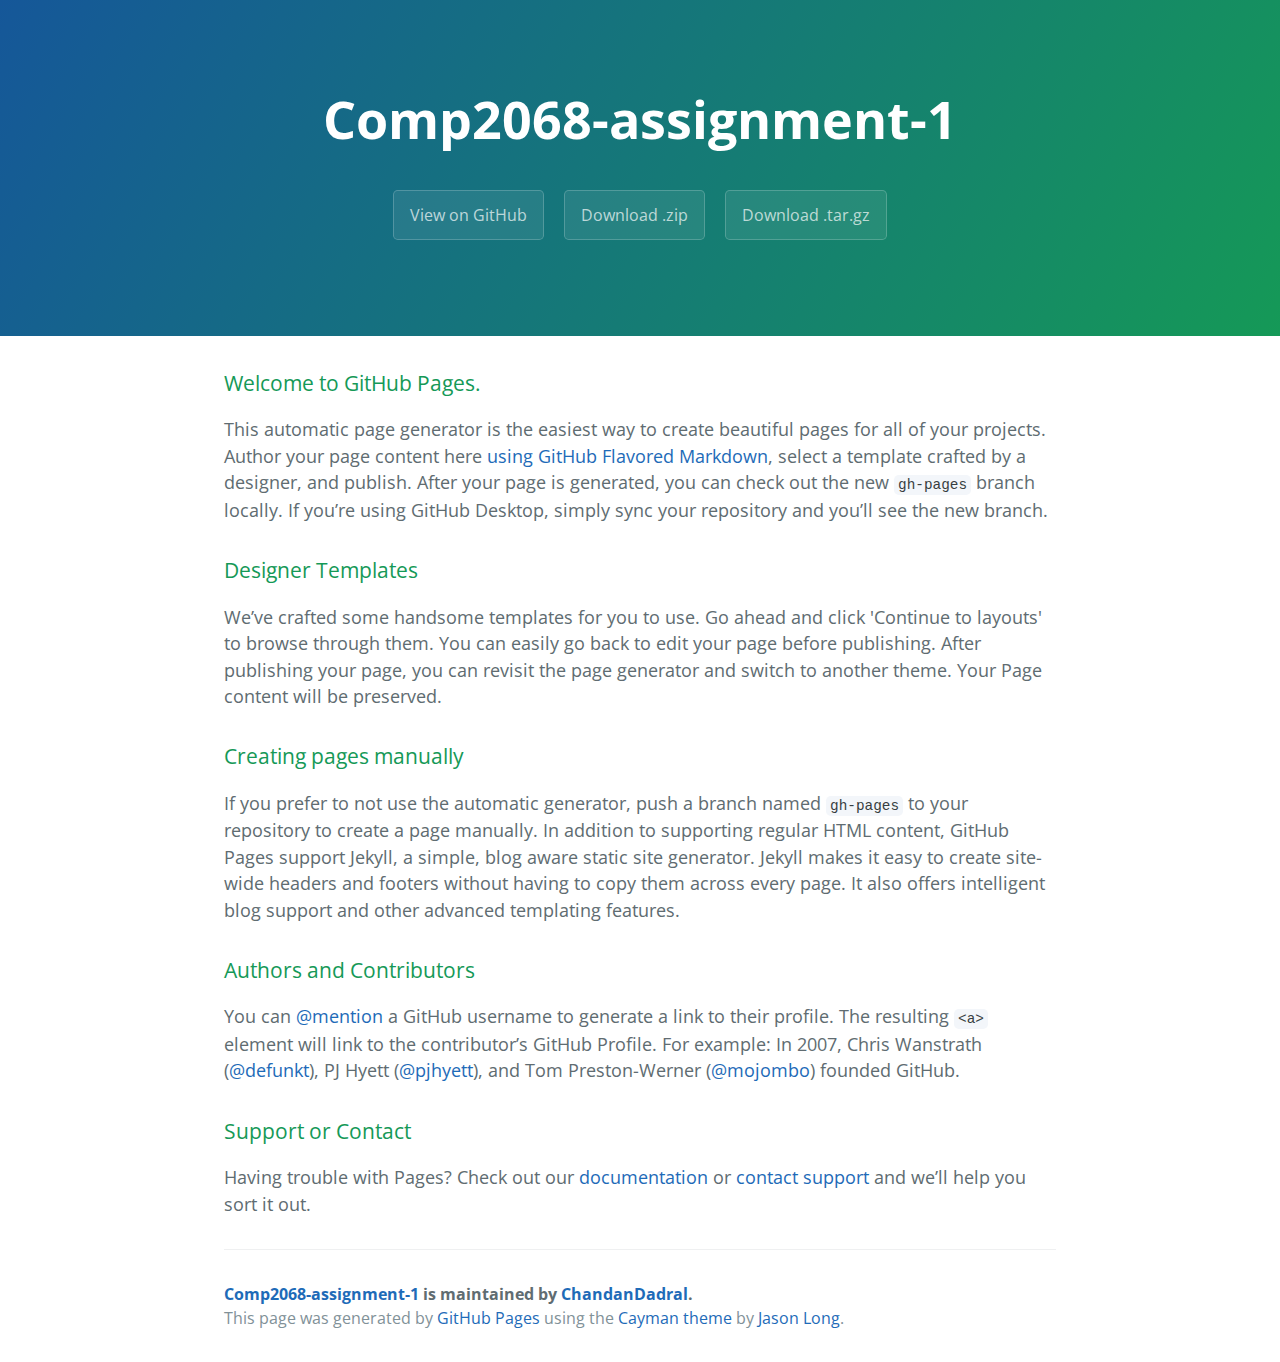
<file: index.html>
<!DOCTYPE html>
<html lang="en-us">
  <head>
    <meta charset="UTF-8">
    <title>Comp2068-assignment-1 by ChandanDadral</title>
    <meta name="viewport" content="width=device-width, initial-scale=1">
    <link rel="stylesheet" type="text/css" href="stylesheets/normalize.css" media="screen">
    <link href='https://fonts.googleapis.com/css?family=Open+Sans:400,700' rel='stylesheet' type='text/css'>
    <link rel="stylesheet" type="text/css" href="stylesheets/stylesheet.css" media="screen">
    <link rel="stylesheet" type="text/css" href="stylesheets/github-light.css" media="screen">
  </head>
  <body>
    <section class="page-header">
      <h1 class="project-name">Comp2068-assignment-1</h1>
      <h2 class="project-tagline"></h2>
      <a href="https://github.com/ChandanDadral/Comp2068-Assignment-1" class="btn">View on GitHub</a>
      <a href="https://github.com/ChandanDadral/Comp2068-Assignment-1/zipball/master" class="btn">Download .zip</a>
      <a href="https://github.com/ChandanDadral/Comp2068-Assignment-1/tarball/master" class="btn">Download .tar.gz</a>
    </section>

    <section class="main-content">
      <h3>
<a id="welcome-to-github-pages" class="anchor" href="#welcome-to-github-pages" aria-hidden="true"><span class="octicon octicon-link"></span></a>Welcome to GitHub Pages.</h3>

<p>This automatic page generator is the easiest way to create beautiful pages for all of your projects. Author your page content here <a href="https://guides.github.com/features/mastering-markdown/">using GitHub Flavored Markdown</a>, select a template crafted by a designer, and publish. After your page is generated, you can check out the new <code>gh-pages</code> branch locally. If you’re using GitHub Desktop, simply sync your repository and you’ll see the new branch.</p>

<h3>
<a id="designer-templates" class="anchor" href="#designer-templates" aria-hidden="true"><span class="octicon octicon-link"></span></a>Designer Templates</h3>

<p>We’ve crafted some handsome templates for you to use. Go ahead and click 'Continue to layouts' to browse through them. You can easily go back to edit your page before publishing. After publishing your page, you can revisit the page generator and switch to another theme. Your Page content will be preserved.</p>

<h3>
<a id="creating-pages-manually" class="anchor" href="#creating-pages-manually" aria-hidden="true"><span class="octicon octicon-link"></span></a>Creating pages manually</h3>

<p>If you prefer to not use the automatic generator, push a branch named <code>gh-pages</code> to your repository to create a page manually. In addition to supporting regular HTML content, GitHub Pages support Jekyll, a simple, blog aware static site generator. Jekyll makes it easy to create site-wide headers and footers without having to copy them across every page. It also offers intelligent blog support and other advanced templating features.</p>

<h3>
<a id="authors-and-contributors" class="anchor" href="#authors-and-contributors" aria-hidden="true"><span class="octicon octicon-link"></span></a>Authors and Contributors</h3>

<p>You can <a href="https://github.com/blog/821" class="user-mention">@mention</a> a GitHub username to generate a link to their profile. The resulting <code>&lt;a&gt;</code> element will link to the contributor’s GitHub Profile. For example: In 2007, Chris Wanstrath (<a href="https://github.com/defunkt" class="user-mention">@defunkt</a>), PJ Hyett (<a href="https://github.com/pjhyett" class="user-mention">@pjhyett</a>), and Tom Preston-Werner (<a href="https://github.com/mojombo" class="user-mention">@mojombo</a>) founded GitHub.</p>

<h3>
<a id="support-or-contact" class="anchor" href="#support-or-contact" aria-hidden="true"><span class="octicon octicon-link"></span></a>Support or Contact</h3>

<p>Having trouble with Pages? Check out our <a href="https://help.github.com/pages">documentation</a> or <a href="https://github.com/contact">contact support</a> and we’ll help you sort it out.</p>

      <footer class="site-footer">
        <span class="site-footer-owner"><a href="https://github.com/ChandanDadral/Comp2068-Assignment-1">Comp2068-assignment-1</a> is maintained by <a href="https://github.com/ChandanDadral">ChandanDadral</a>.</span>

        <span class="site-footer-credits">This page was generated by <a href="https://pages.github.com">GitHub Pages</a> using the <a href="https://github.com/jasonlong/cayman-theme">Cayman theme</a> by <a href="https://twitter.com/jasonlong">Jason Long</a>.</span>
      </footer>

    </section>

  
  </body>
</html>
</file>
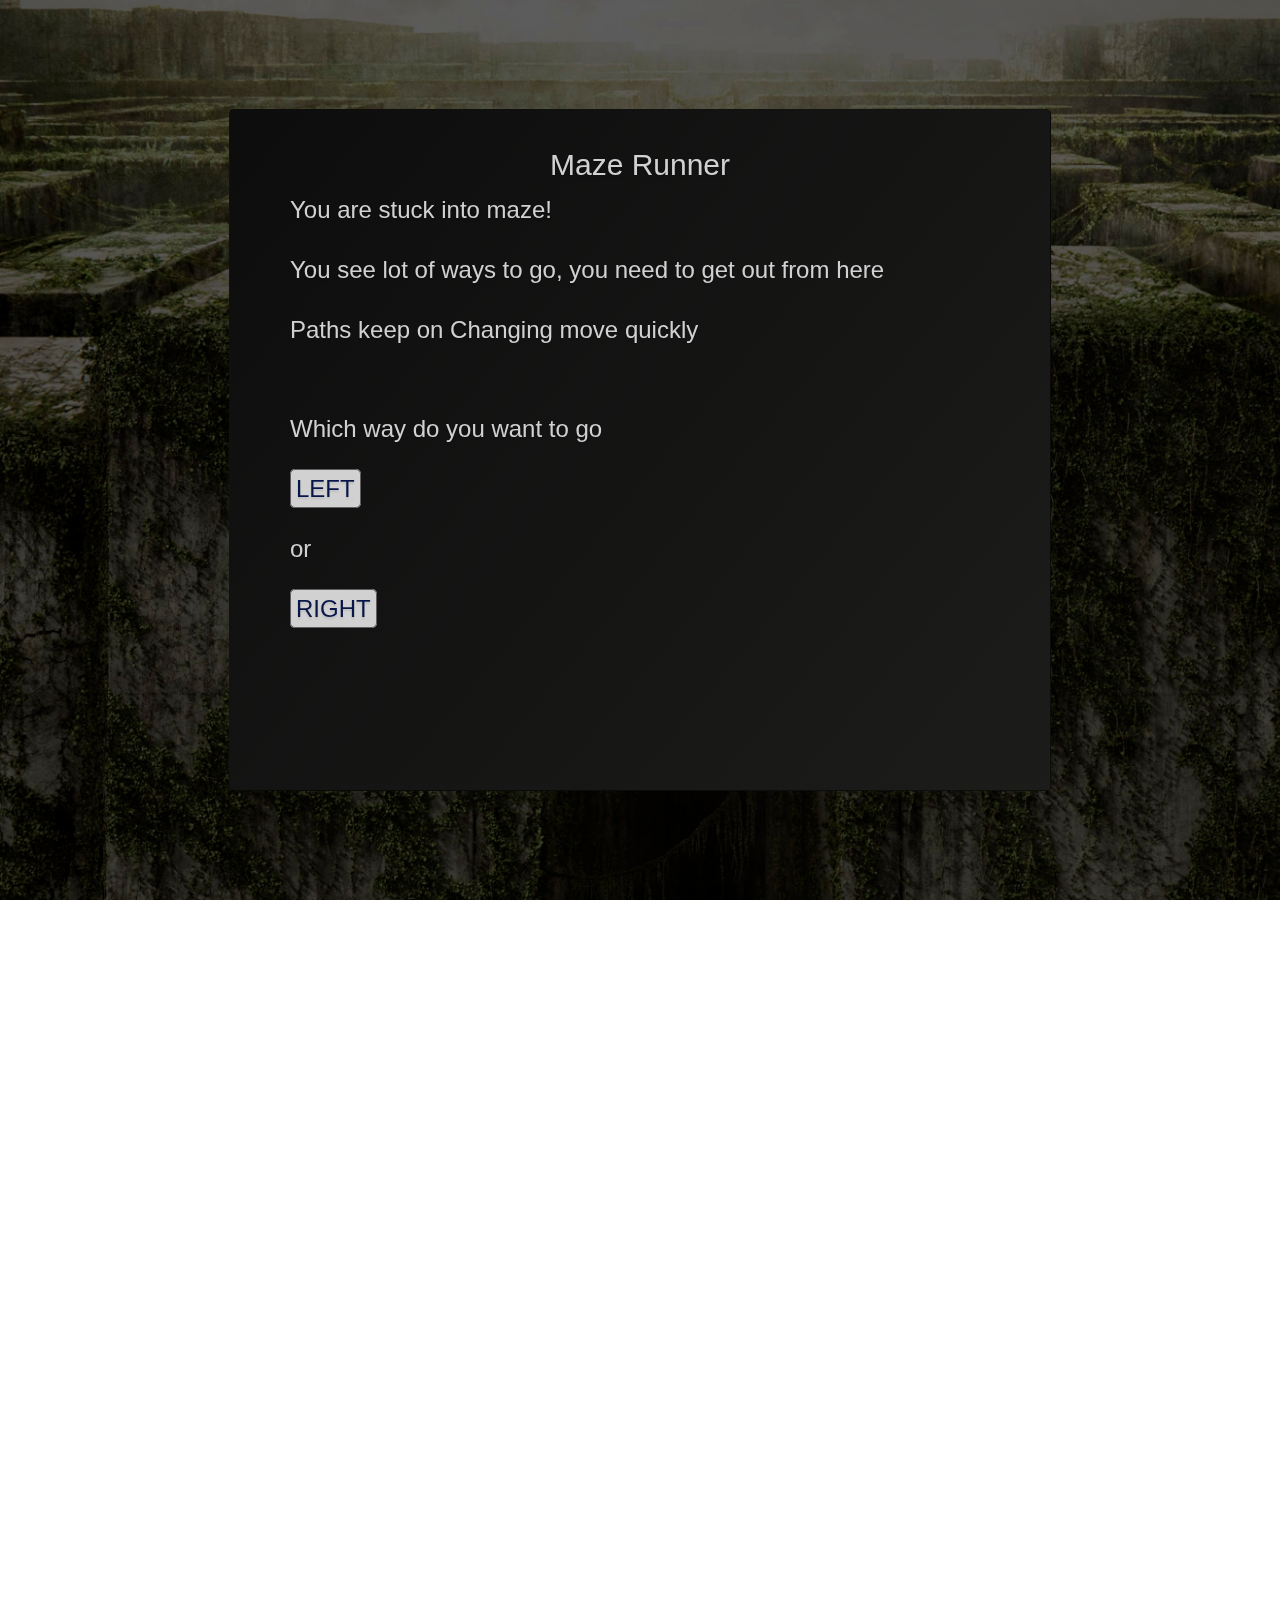
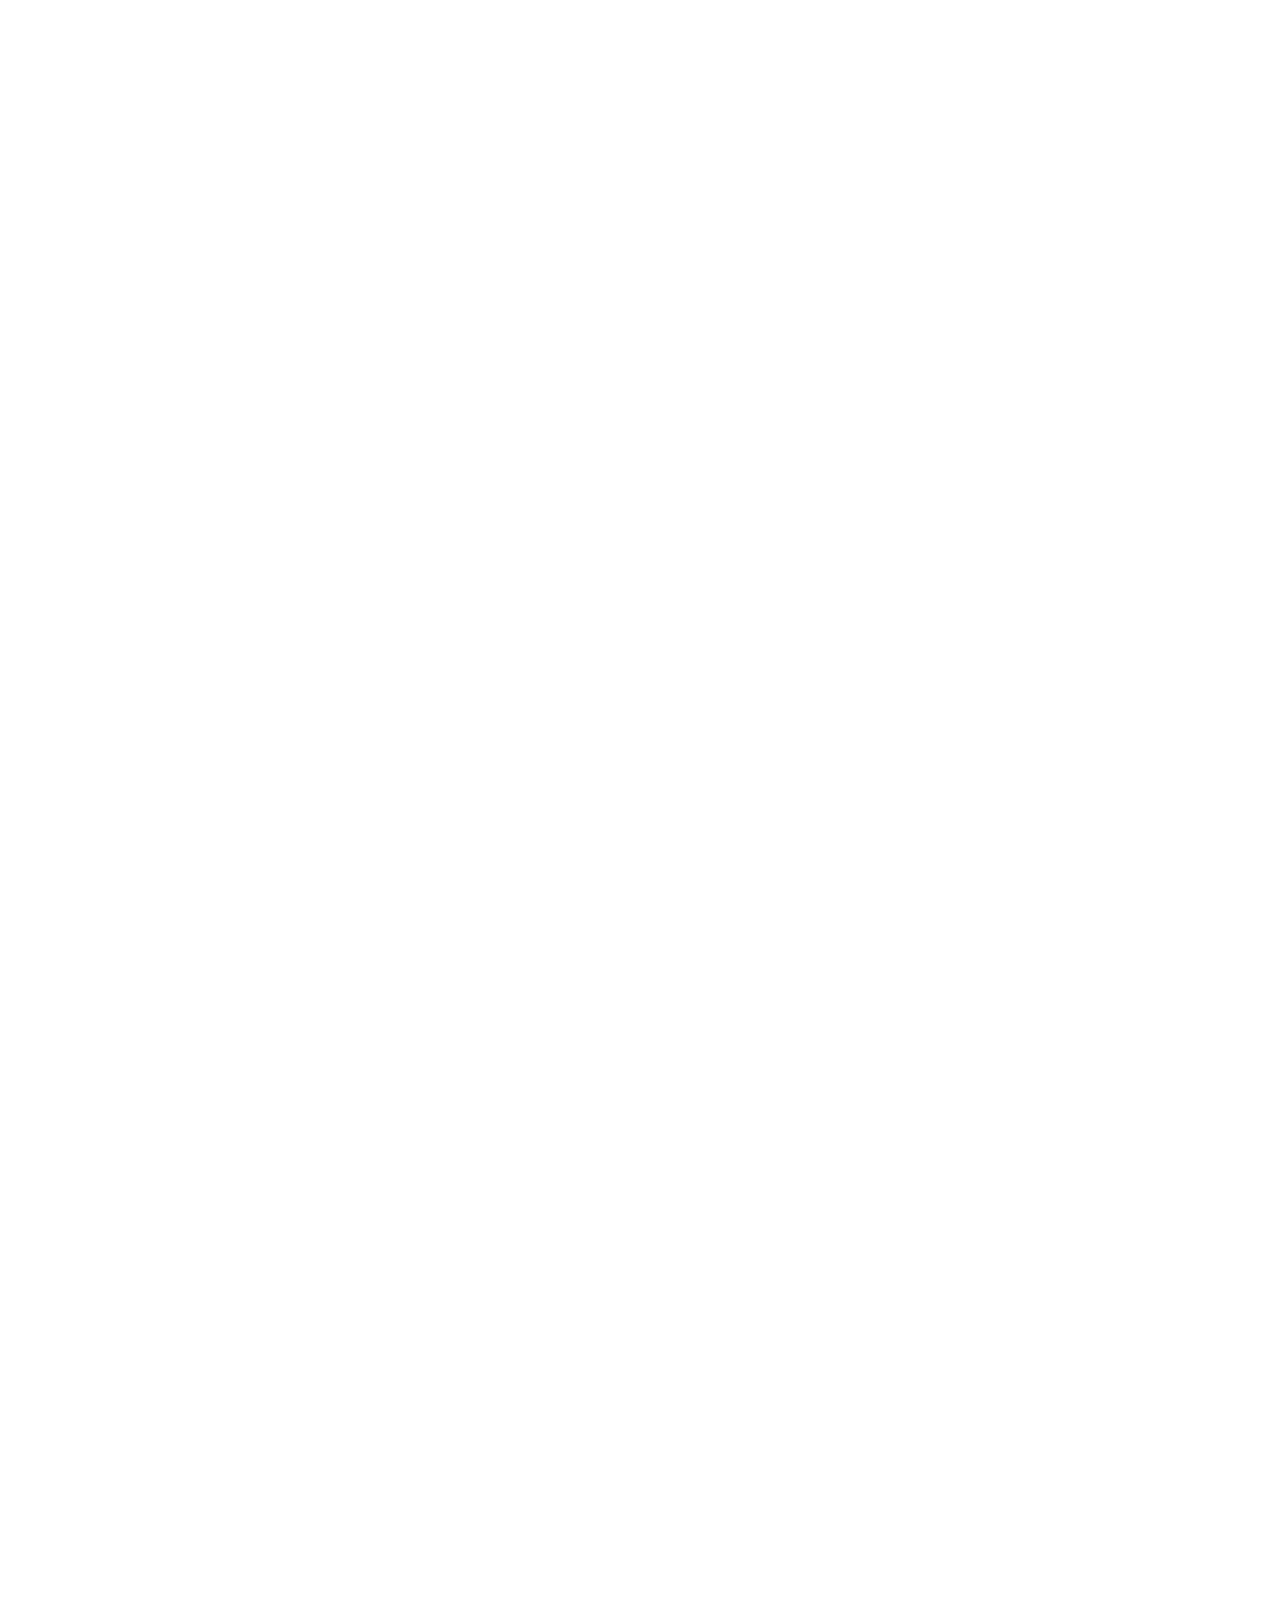
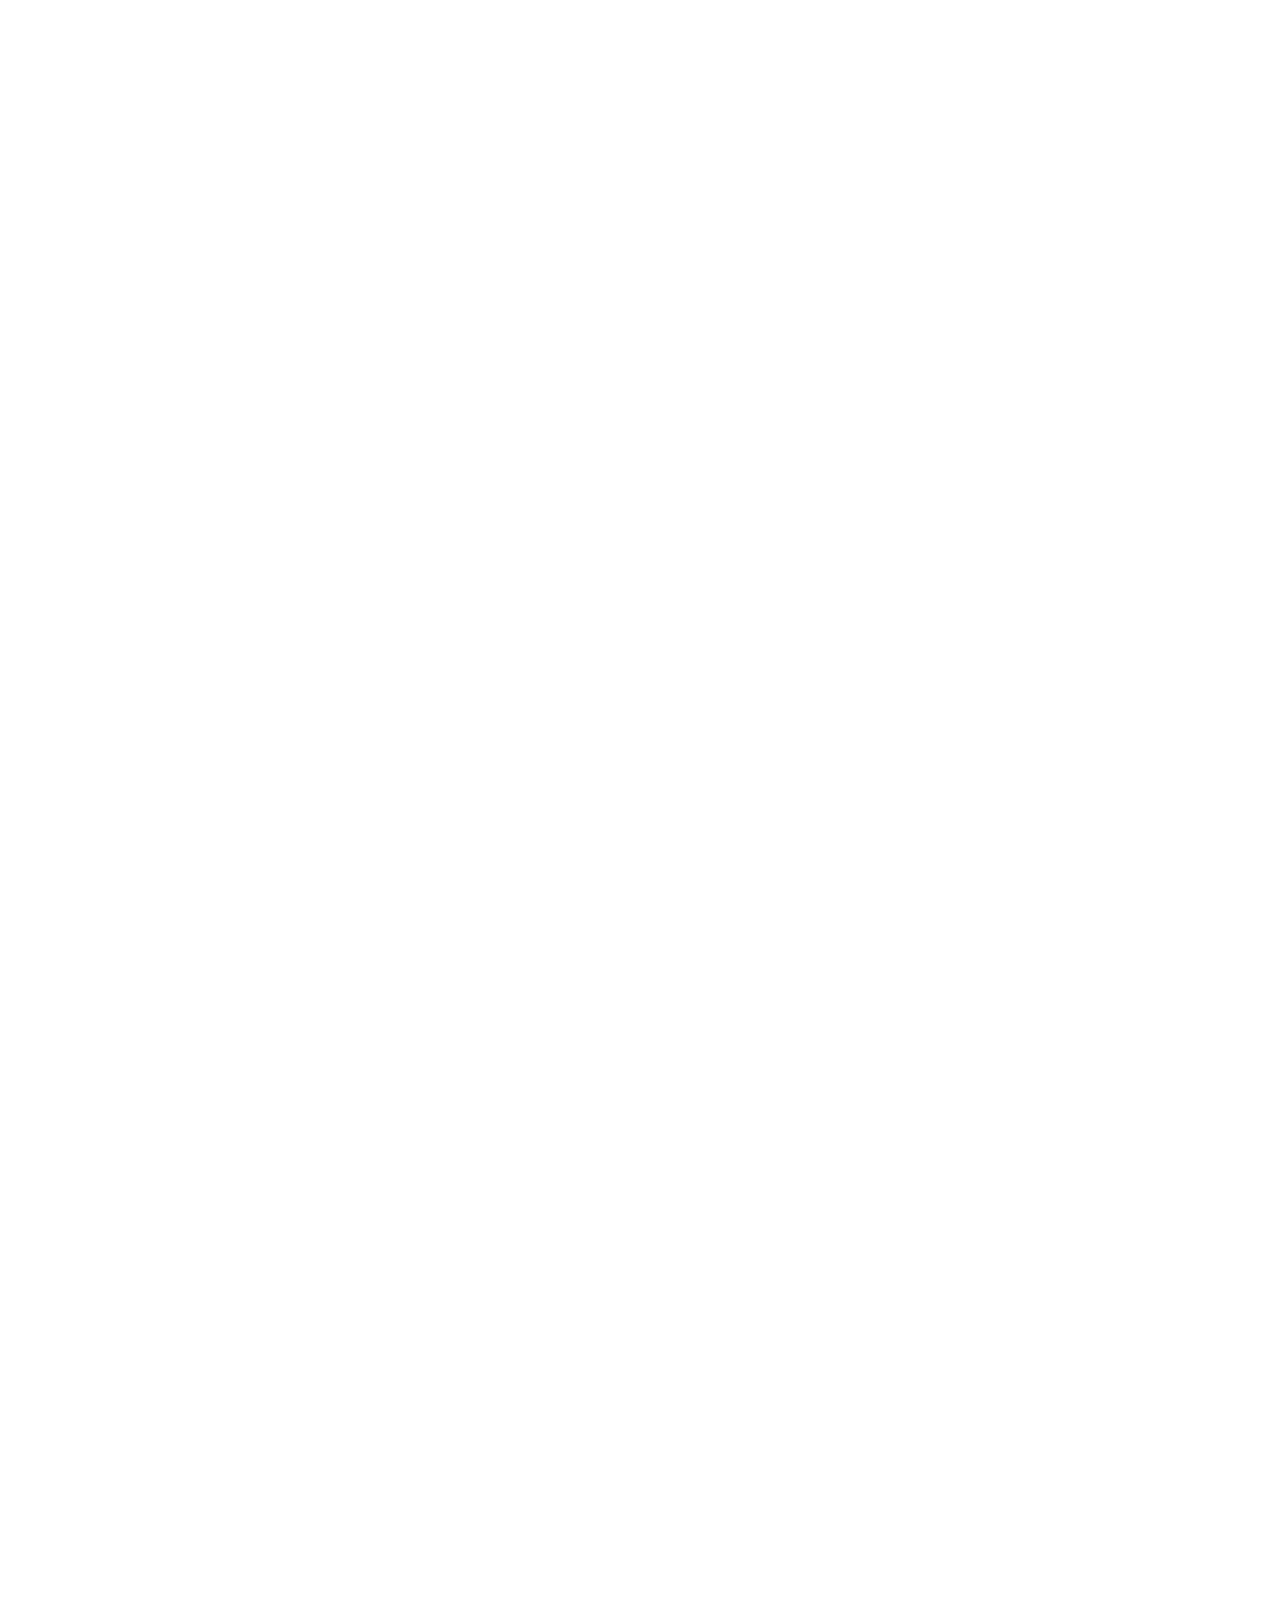
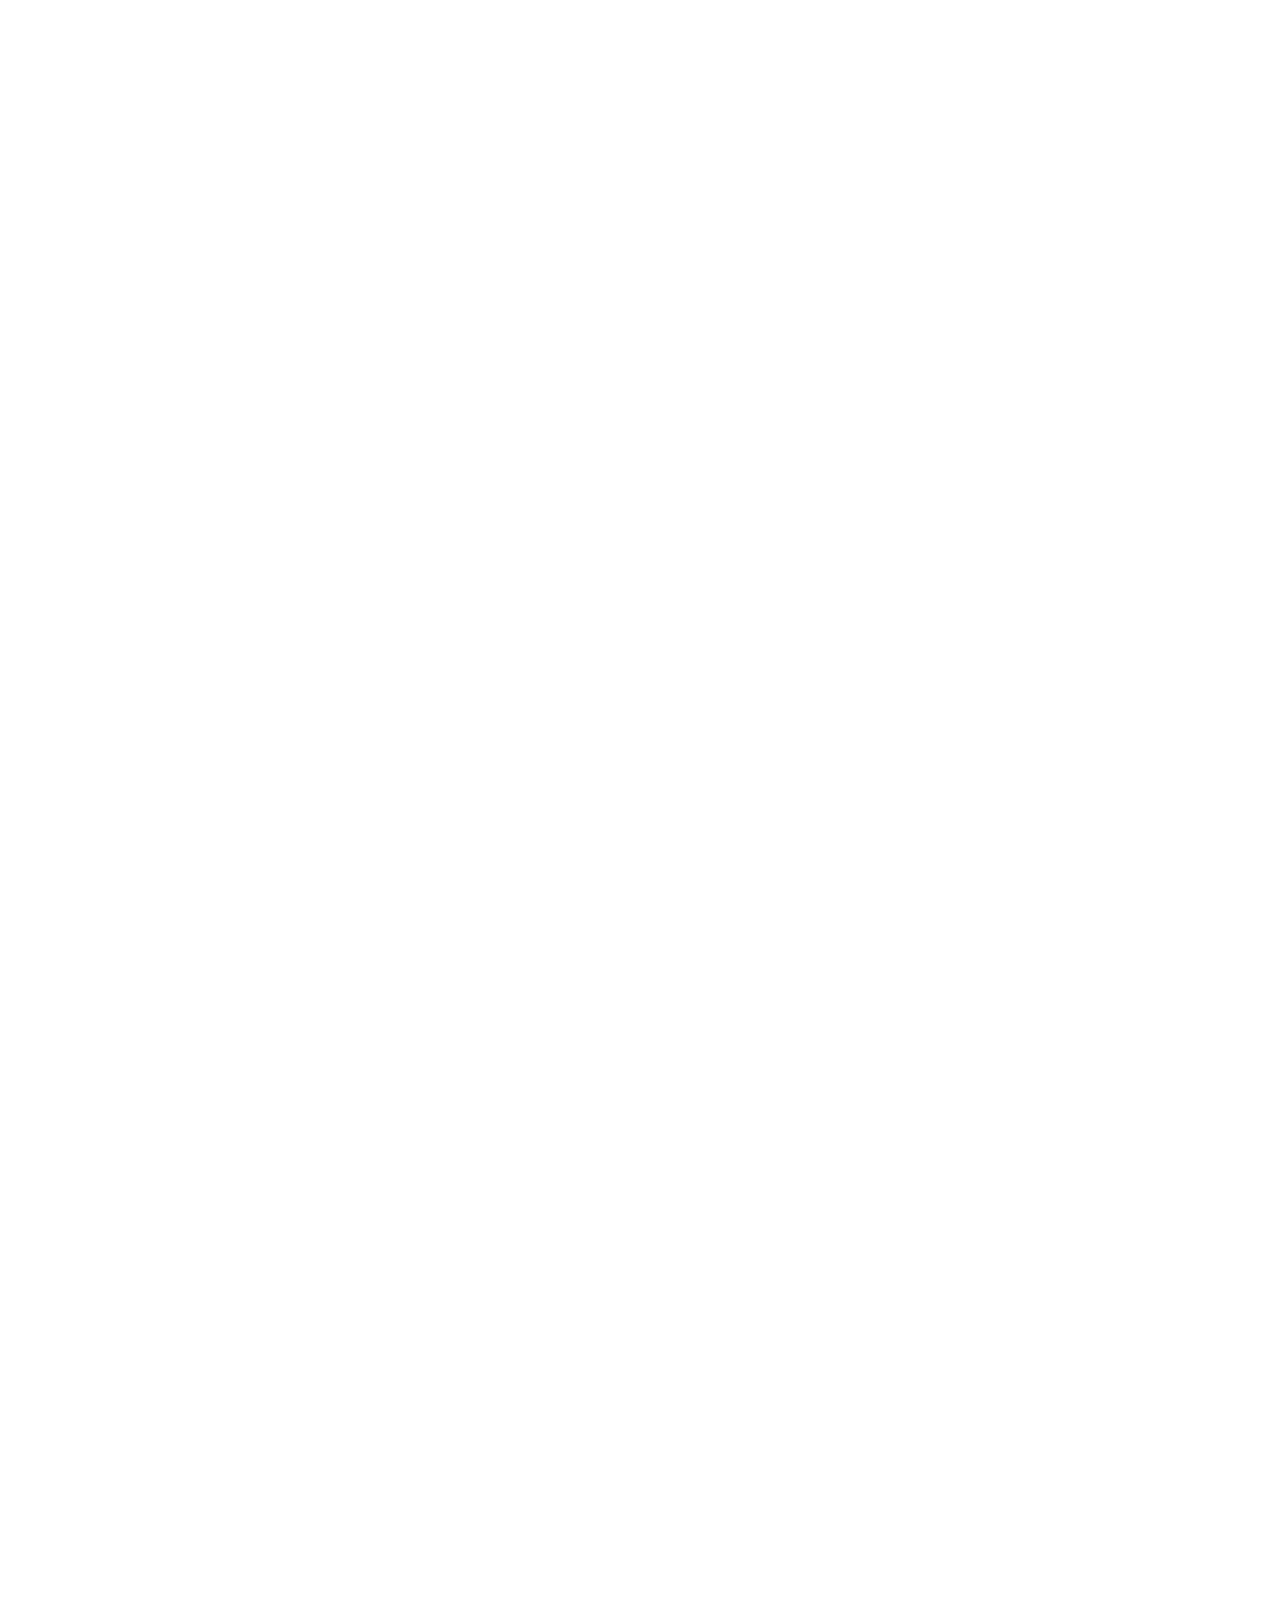
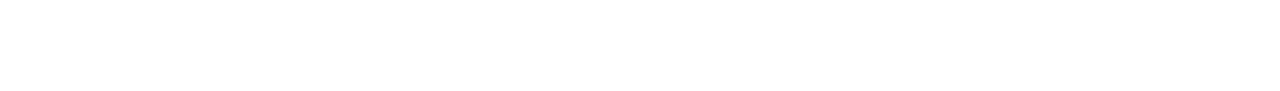
<file: Comp2068-Assignment-1/index.html>
﻿<!--
    @Chandan Dadral
    This is a statergy gmae in which user have to think for the  steps 
    It is a Maze Runner game where player has to find the right way to get out from the maze
    @Version 1.4
    @last Modified - January 30, 2015
    @version Description - Did Proper Commenting in this version and changed the layout of css and made little change in story of the game
    also added sound file to the.

-->

<!DOCTYPE html>
<html lang="en">
<head>
    <meta charset="utf-8" />
    <title>Maze Runner</title>
    <link href="css/reset.css" rel="stylesheet" />
    <link href="css/main.css" rel="stylesheet" />
   
</head>
 <!--Added a audio element in the begning of page which start just the once-->
<embed type="audio/x-wav" src="lib/audio/Maze 2.m4a" loop="false" autoplay="false" hidden="true" autostart="false" />
<body>
    <div id="impress">
        <div id="intro" class="step slide">
            <div class="slide-text">
               
                <h1 id="maze"> Maze Runner</h1>
                <p>You are stuck into maze!</p>
                <p>You see lot of ways to go, you need to get out from here</p>
                <p>Paths keep on Changing move quickly</p>
                <br />
                <p>Which way do you want to go</p>
                <p><a href="#left">LEFT</a></p>
                <p>or</p>
                <p><a href="#right">RIGHT</a></p>
            </div>
        </div>
        <!--Player Chooses Left Way (Pase 2)-->

        <div id="left" class="step slide" data-x="-1500">
            <div class="slide-text">
                <p>There are lot of ways to follow and it is Hard to Find Correct path</p>
                <p>But, You see two paths One is Drak and another is Bright.</p>

                <br />
                <p>Which path woud you like to follow?</p>

                <p><a href="#dark">DARK</a></p>
                <p>or</p>
                <p><a href="#bright">BRIGHT</a></p>
            </div>
        </div>
       
        <!--Want to go To Dark Side (Pase 3)-->
        <div id="dark" class="step slide" data-x="-4000" data-y="-4000">
            <div class="slide-text">
                <p>You see a Giant Spider which is coming toward you</p>
                <p>Do you think you are strong enough! to fight with spider</p>

                <br />
                <p>Want to Fight with Spider or Run</p>

                <p><a href="#fight">FIGHT</a></p>
                <p>or</p>
                <p><a href="#run">RUN</a></p>
            </div>
        </div>
        <!--Player Chooses to Fight With Spider (Pase 4)-->
        <div id="fight" class="step slide" data-x="-5500" data-y="-4500">
            <div class="slide-text">
                <p>Ohh!!! You are not strong to fight</p>
                <p>Spider hits you and Gobbles you down with one bite!</p>

                <div class="menu">
                    <a href="#intro">START OVER</a>
                </div>
                
            </div>
        </div>
        <!--Player Choosed to run From Spider (Phase 3)-->
        <div id="run" class="step slide" data-x="-5300" data-y="-5300">
            <div class="slide-text">
                <p>Run Faster ... Spider is behind you and he is hungry</p>
                <p> While running fast you have reached to tunnel</p>
                <p> whose walls keeps on collapsing and Crushes you ..</p>

                <div class="menu">
                    <a href="#intro">START OVER</a>
                </div>
            </div>
        </div>
        <!--Player Choosed Bright Way (Pase 2)-->
        <div id="bright" class="step slide" data-x="-3000" data-y="-3000">
            <div class="slide-text">
                <p> You have Reached the Bight side, it is Cheerfull</p>
                <p>You keep on going in bright side and you get Thristy and need something to Drink  </p>
                <p>You found holy water there.</p>

                <br />
                <p>Want to drink it?</p>

                <p><a href="#drink">DRINK IT</a></p>
                <p>or</p>
                <p><a href="#noWater">MOVE FORWARD</a></p>
            </div>
        </div>
        <!--Chooses to Drink Water From Bright Side (Pase 3)-->
        <div id="drink" class="step slide" data-x="-5700" data-y="5700">
            <div class="slide-text">
                <p>It was mentioned as a holly water but actually it was poison. </p>
                <p>When you Drunk it, your got killed  </p>
                <p> It is a Maze, Watch what are you doing. Be careful while taking Decision</p>

                <div class="menu">
                    <a href="#intro">START OVER</a>
                </div>
            </div>
        </div>
        <!--Chooses not to Drink Water (Pase 3)-->
        <div id="noWater" class="step slide" data-x="-5200" data-y="5200">
            <div class="slide-text">
                <p>Oh!! you missed Spirtual Water   </p>
                <p>It Could have healed you  </p>
                <p>You keep on moving forward and got killed by land Slide  </p>

                <div class="menu">
                    <a href="#intro">START OVER</a>
                </div>
            </div>
        </div>
        <!--ANother side of the maze-->
        <!--PLayer Chooses to Go Right (Phase 2)-->
        <div id="right" class="step slide" data-x="1500">
            <div class="slide-text">
                <p></p>
                <p>You see a Ladder lying on the floor</p>
                <p>If you use the ladder and you can reach at the top and find out Right way</p>
                <p>Also, you heard some noise there want to follow wispering</p>
                </br>
                <p> Want do you want to do?</p>
                <p><a href="#ladder">USE LADDER</a></p>
                <p>or</p>
                <p><a href="#follow">FOLLOW WHISPERING</a></p>
            </div>
        </div>
        <!--Selected Ladder From Right Side (Phase 3)-->
        <div id="ladder" class="step slide" data-y="1500">
            <div class="slide-text">
                <p>Smart! You are good in using resources available to you </p>
                <p>  Walls are to High it's not easy to climb </p>
                <p> But you made it, and at top you found a Treasure.WoW.. </p>
                <p> If you open a Treasure, you may find something Precious</p>
                <p> You can Look around for Right Path</p>

                <br />
                <p> What you want to do?</p>
                <p><a href="#open">OPEN IT</a></p>
                <p>or</p>
                <p><a href="#look">LOOK AROUND</a></p>
            </div>

        </div>

        <!--Select to Open  A Treasure (Phase 4)-->
        <div id="open" class="step slide" data-x="3000" data-y="2000">
            <div class="slide-text">
                <p> It was a trap there was nothing precious was in the Treasure</p>
                <p>  Treasure Contain Expolsive material, It Explodes</p>
                <p> You got Killed</p>

                <br />
                <div class="menu">
                    <a href="#intro">START OVER</a>
                </div>
            </div>

        </div>

        <!-- Chooses to Look around to Find Right Path (Phase 4)-->
        <div id="look" class="step slide" data-x="2500" data-y="2500">
            <div class="slide-text">
                <p> There are lot of ways, but it is confusing to tell which is Right Way</p>
                <p> Paths keep on Changing.. Wall Start Falling and you fell </p>
                <p> You got Killed...</p>

                <br />
                <div class="menu">
                    <a href="#intro">START OVER</a>
                </div>
            </div>

        </div>

        <!--Follow the Whispering in the Right -->
        <!-- Another Phase -->
        <div id="follow" class="step slide" data-x="1700" data-y="2150">
            <div class="slide-text">
                <p></p>
                <p>After Following you saw a guy, who is injured and need help</p>
                <p> He got Stucked into walls. For sake of Humanity do you want to help him</p>
                <br />
                <p> What do you want to do? </p>
                <p><a href="#help">HELP</a></p>
                <p>or</p>
                <p><a href="#pass">PASS AROUND</a></p>
            </div>

        </div>
        <!--HElping a Guy phase 2-->
        <div id="help" class="step slide" data-x="2900" data-y="3100">
            <div class="slide-text">
                <p>Helping others is very good. You have rescued him.</p>
                <p>You are real hero, you gave him a second life</p>
                <p>After healing him, You come to Know that guy Know the Way to get out.</p>
                <p> Want to come with him to Get Out from Here</p>
                <br />
                <p> What would you like to do? </p>
                <p><a href="#go">GO WITH HIM</a></p>
                <p>or</p>
                <p><a href="#findWay">FIND YOUR OWN WAY</a></p>
            </div>

        </div>

        <!--Passing Around from Guy Phase 3-->
        <div id="pass" class="step slide" data-x="2200" data-y="2300">
            <div class="slide-text">
                <p>You should have to help that guy.</p>
                <p>If you didn't help others, no one goona help you.</p>
                <p> It is not easy to get out from maze. It's not your cup of tea</p>
                <p> After moving forward, you got killed by Trap.</p>

                <br />
                <div class="menu">
                    <a href="#intro">START OVER</a>
                </div>
            </div>

        </div>
        <!--Going with the guy  Phase 3-->
        <div id="go" class="step slide" data-x="2800" data-y="1500">
            <div class="slide-text">
                <p>You really need a hand to get out from here.</p>
                <p>You helped the guy, and now it's a guy's turn to help you</p>
                <p> He know the ways to get out from there, after following little bit </p>
                <p> You have reached to a point where you met with a Lion who is blocking the way for Exit</p>
                <br />
                <p> What would you like to do? </p>
                <p><a href="#fightLion">FIGHT WITH LION</a></p>
                <p>or</p>
                <p><a href="#passQuitely">PASS QUITELY</a></p>
            </div>

        </div>

        <!--Fighting with a Lion Together  (Player won here ) It is a last slide of the Game ..Phase 4-->
        <div id="fightLion" class="step slide" data-y="3000">
            <div class="slide-text">
                <p>Oh, you keep on tackeling yourself from lion</p>
                <p>The guy Found a Sword there and Handed over to you and You  killed the Lion </p>
                <p> After killing it you get a key which is a for the exit door. </p>
                <p> Congratulation you have cracked the maze and You are out of it.</p>
                <br />
                <p> Would You like to Play Again?</p>
                <div class="menu">
                    <a href="#intro">PLAY AGAIN</a>
                </div>
            </div>

        </div>

        <!--FIND Your own Way  Phase 3-->
        <div id="findWay" class="step slide" data-x="2600" data-y="2800">
            <div class="slide-text">
                <p>In maze it is imposible to Find Right way alone.</p>
                <p>You need a help, You got killed by a DeadFall Trap </p>

                <br />
                <div class="menu">
                    <a href="#intro">START OVER</a>
                </div>
            </div>

        </div>
        <!--Passing Quietly from Lion  Phase 4-->
        <div id="passQuitely" class="step slide" data-y="2800">
            <div class="slide-text">
                <p>Passing Quietly from a Lion in Impossible. </p>
                <p>Lion saw you and you Started Running </p>
                <p>You got Caught By lion and killed you.</p>

                <br />
                <div class="menu">
                    <a href="#intro">START OVER</a>
                </div>
            </div>

        </div>

    </div>   <!--Div End Here-->

    <!-- JavaScript Section -->
    <script src="js/impress.js"></script>
    <script>impress().init();</script>

</body>
</html>
</file>
<file: stylesheets/stylesheet.css>
* {
  box-sizing: border-box; }

body {
  padding: 0;
  margin: 0;
  font-family: "Open Sans", "Helvetica Neue", Helvetica, Arial, sans-serif;
  font-size: 16px;
  line-height: 1.5;
  color: #606c71; }

a {
  color: #1e6bb8;
  text-decoration: none; }
  a:hover {
    text-decoration: underline; }

.btn {
  display: inline-block;
  margin-bottom: 1rem;
  color: rgba(255, 255, 255, 0.7);
  background-color: rgba(255, 255, 255, 0.08);
  border-color: rgba(255, 255, 255, 0.2);
  border-style: solid;
  border-width: 1px;
  border-radius: 0.3rem;
  transition: color 0.2s, background-color 0.2s, border-color 0.2s; }
  .btn + .btn {
    margin-left: 1rem; }

.btn:hover {
  color: rgba(255, 255, 255, 0.8);
  text-decoration: none;
  background-color: rgba(255, 255, 255, 0.2);
  border-color: rgba(255, 255, 255, 0.3); }

@media screen and (min-width: 64em) {
  .btn {
    padding: 0.75rem 1rem; } }

@media screen and (min-width: 42em) and (max-width: 64em) {
  .btn {
    padding: 0.6rem 0.9rem;
    font-size: 0.9rem; } }

@media screen and (max-width: 42em) {
  .btn {
    display: block;
    width: 100%;
    padding: 0.75rem;
    font-size: 0.9rem; }
    .btn + .btn {
      margin-top: 1rem;
      margin-left: 0; } }

.page-header {
  color: #fff;
  text-align: center;
  background-color: #159957;
  background-image: linear-gradient(120deg, #155799, #159957); }

@media screen and (min-width: 64em) {
  .page-header {
    padding: 5rem 6rem; } }

@media screen and (min-width: 42em) and (max-width: 64em) {
  .page-header {
    padding: 3rem 4rem; } }

@media screen and (max-width: 42em) {
  .page-header {
    padding: 2rem 1rem; } }

.project-name {
  margin-top: 0;
  margin-bottom: 0.1rem; }

@media screen and (min-width: 64em) {
  .project-name {
    font-size: 3.25rem; } }

@media screen and (min-width: 42em) and (max-width: 64em) {
  .project-name {
    font-size: 2.25rem; } }

@media screen and (max-width: 42em) {
  .project-name {
    font-size: 1.75rem; } }

.project-tagline {
  margin-bottom: 2rem;
  font-weight: normal;
  opacity: 0.7; }

@media screen and (min-width: 64em) {
  .project-tagline {
    font-size: 1.25rem; } }

@media screen and (min-width: 42em) and (max-width: 64em) {
  .project-tagline {
    font-size: 1.15rem; } }

@media screen and (max-width: 42em) {
  .project-tagline {
    font-size: 1rem; } }

.main-content :first-child {
  margin-top: 0; }
.main-content img {
  max-width: 100%; }
.main-content h1, .main-content h2, .main-content h3, .main-content h4, .main-content h5, .main-content h6 {
  margin-top: 2rem;
  margin-bottom: 1rem;
  font-weight: normal;
  color: #159957; }
.main-content p {
  margin-bottom: 1em; }
.main-content code {
  padding: 2px 4px;
  font-family: Consolas, "Liberation Mono", Menlo, Courier, monospace;
  font-size: 0.9rem;
  color: #383e41;
  background-color: #f3f6fa;
  border-radius: 0.3rem; }
.main-content pre {
  padding: 0.8rem;
  margin-top: 0;
  margin-bottom: 1rem;
  font: 1rem Consolas, "Liberation Mono", Menlo, Courier, monospace;
  color: #567482;
  word-wrap: normal;
  background-color: #f3f6fa;
  border: solid 1px #dce6f0;
  border-radius: 0.3rem; }
  .main-content pre > code {
    padding: 0;
    margin: 0;
    font-size: 0.9rem;
    color: #567482;
    word-break: normal;
    white-space: pre;
    background: transparent;
    border: 0; }
.main-content .highlight {
  margin-bottom: 1rem; }
  .main-content .highlight pre {
    margin-bottom: 0;
    word-break: normal; }
.main-content .highlight pre, .main-content pre {
  padding: 0.8rem;
  overflow: auto;
  font-size: 0.9rem;
  line-height: 1.45;
  border-radius: 0.3rem; }
.main-content pre code, .main-content pre tt {
  display: inline;
  max-width: initial;
  padding: 0;
  margin: 0;
  overflow: initial;
  line-height: inherit;
  word-wrap: normal;
  background-color: transparent;
  border: 0; }
  .main-content pre code:before, .main-content pre code:after, .main-content pre tt:before, .main-content pre tt:after {
    content: normal; }
.main-content ul, .main-content ol {
  margin-top: 0; }
.main-content blockquote {
  padding: 0 1rem;
  margin-left: 0;
  color: #819198;
  border-left: 0.3rem solid #dce6f0; }
  .main-content blockquote > :first-child {
    margin-top: 0; }
  .main-content blockquote > :last-child {
    margin-bottom: 0; }
.main-content table {
  display: block;
  width: 100%;
  overflow: auto;
  word-break: normal;
  word-break: keep-all; }
  .main-content table th {
    font-weight: bold; }
  .main-content table th, .main-content table td {
    padding: 0.5rem 1rem;
    border: 1px solid #e9ebec; }
.main-content dl {
  padding: 0; }
  .main-content dl dt {
    padding: 0;
    margin-top: 1rem;
    font-size: 1rem;
    font-weight: bold; }
  .main-content dl dd {
    padding: 0;
    margin-bottom: 1rem; }
.main-content hr {
  height: 2px;
  padding: 0;
  margin: 1rem 0;
  background-color: #eff0f1;
  border: 0; }

@media screen and (min-width: 64em) {
  .main-content {
    max-width: 64rem;
    padding: 2rem 6rem;
    margin: 0 auto;
    font-size: 1.1rem; } }

@media screen and (min-width: 42em) and (max-width: 64em) {
  .main-content {
    padding: 2rem 4rem;
    font-size: 1.1rem; } }

@media screen and (max-width: 42em) {
  .main-content {
    padding: 2rem 1rem;
    font-size: 1rem; } }

.site-footer {
  padding-top: 2rem;
  margin-top: 2rem;
  border-top: solid 1px #eff0f1; }

.site-footer-owner {
  display: block;
  font-weight: bold; }

.site-footer-credits {
  color: #819198; }

@media screen and (min-width: 64em) {
  .site-footer {
    font-size: 1rem; } }

@media screen and (min-width: 42em) and (max-width: 64em) {
  .site-footer {
    font-size: 1rem; } }

@media screen and (max-width: 42em) {
  .site-footer {
    font-size: 0.9rem; } }
</file>
<file: stylesheets/github-light.css>
/*
   Copyright 2014 GitHub Inc.

   Licensed under the Apache License, Version 2.0 (the "License");
   you may not use this file except in compliance with the License.
   You may obtain a copy of the License at

       http://www.apache.org/licenses/LICENSE-2.0

   Unless required by applicable law or agreed to in writing, software
   distributed under the License is distributed on an "AS IS" BASIS,
   WITHOUT WARRANTIES OR CONDITIONS OF ANY KIND, either express or implied.
   See the License for the specific language governing permissions and
   limitations under the License.

*/

.pl-c /* comment */ {
  color: #969896;
}

.pl-c1      /* constant, markup.raw, meta.diff.header, meta.module-reference, meta.property-name, support, support.constant, support.variable, variable.other.constant */,
.pl-s .pl-v /* string variable */ {
  color: #0086b3;
}

.pl-e  /* entity */,
.pl-en /* entity.name */ {
  color: #795da3;
}

.pl-s .pl-s1 /* string source */,
.pl-smi      /* storage.modifier.import, storage.modifier.package, storage.type.java, variable.other, variable.parameter.function */ {
  color: #333;
}

.pl-ent /* entity.name.tag */ {
  color: #63a35c;
}

.pl-k /* keyword, storage, storage.type */ {
  color: #a71d5d;
}

.pl-pds              /* punctuation.definition.string, string.regexp.character-class */,
.pl-s                /* string */,
.pl-s .pl-pse .pl-s1 /* string punctuation.section.embedded source */,
.pl-sr               /* string.regexp */,
.pl-sr .pl-cce       /* string.regexp constant.character.escape */,
.pl-sr .pl-sra       /* string.regexp string.regexp.arbitrary-repitition */,
.pl-sr .pl-sre       /* string.regexp source.ruby.embedded */ {
  color: #183691;
}

.pl-v /* variable */ {
  color: #ed6a43;
}

.pl-id /* invalid.deprecated */ {
  color: #b52a1d;
}

.pl-ii /* invalid.illegal */ {
  background-color: #b52a1d;
  color: #f8f8f8;
}

.pl-sr .pl-cce /* string.regexp constant.character.escape */ {
  color: #63a35c;
  font-weight: bold;
}

.pl-ml /* markup.list */ {
  color: #693a17;
}

.pl-mh        /* markup.heading */,
.pl-mh .pl-en /* markup.heading entity.name */,
.pl-ms        /* meta.separator */ {
  color: #1d3e81;
  font-weight: bold;
}

.pl-mq /* markup.quote */ {
  color: #008080;
}

.pl-mi /* markup.italic */ {
  color: #333;
  font-style: italic;
}

.pl-mb /* markup.bold */ {
  color: #333;
  font-weight: bold;
}

.pl-md /* markup.deleted, meta.diff.header.from-file */ {
  background-color: #ffecec;
  color: #bd2c00;
}

.pl-mi1 /* markup.inserted, meta.diff.header.to-file */ {
  background-color: #eaffea;
  color: #55a532;
}

.pl-mdr /* meta.diff.range */ {
  color: #795da3;
  font-weight: bold;
}

.pl-mo /* meta.output */ {
  color: #1d3e81;
}
</file>
<file: Comp2068-Assignment-1/css/main.css>
﻿/* styling for slides that are inactive */

body {
    
    
    background-image: url('../lib/images/mazerunner11-5.jpg');
    background-size: 1400px 900px;
    background-repeat: no-repeat;
    background-attachment: fixed;
}
.impress-enabled .step {
    margin: 0;
    opacity: 0.0;
    -webkit-transition: opacity 1s ease;
    -moz-transition: opacity 1s ease;
    -ms-transition: opacity 1s ease;
    -o-transition: opacity 1s ease;
    transition: opacity 1s ease;
}

    /* styling for slides that are active*/
    .impress-enabled .step.active {
        opacity: 1;
    }


/* styling for all slides */
.slide {
   background-image: -ms-linear-gradient(top left, #0D0D0D 0%, #1C1C1B 100%);
   background-image: -webkit-linear-gradient(top left, #0D0D0D 0%, #1C1C1B 100%);
   background-image: -webkit-gradient(linear, left top, right bottom, color-stop(0, #0D0D0D), color-stop(1, #1C1C1B));
   background-image: -moz-linear-gradient(top left, #0D0D0D 0%, #1C1C1B 100%);
    display: block;
    width: 700px;
    height: 600px;
    padding: 40px 60px;
 
    border: 1px solid rgba(0, 0, 0, .3);
    color: rgb(52, 52, 52);
    text-shadow: 0 2px 2px rgba(0, 0, 0, .1);
    border-radius: 5px;
    font-family:'Lucida Sans', 'Lucida Sans Regular', 'Lucida Grande', 'Lucida Sans Unicode', Geneva, Verdana, sans-serif;
    font-size: 24px;
    color: #D1D1D1;
}

/* styling for slide paragraphs */
.slide p {
        margin-top: 15px;
        margin-bottom: 30px;
        line-height: 30px;
    }

/* styling for slide links */
.slide a, .slide a:visited {
        color: #071549;
        text-decoration: none;
        background-color: #D1D1D1;
        padding: 5px;
        border-radius: 5px;
        border: 1px solid #615c61;
    }

.slide a:hover, .slide a:active {
            background-color: #0a8cb3;
        }

/* styling for slide text area */
.slide .slide-text {
        height: 450px;
    }

/* styling for menu section of each slide */
div.menu {
    border-top: 2px solid black;
    padding-top: 25px;
    text-align: center;
}
#maze{
    font-size: 30px;
    text-align: center;
}
</file>
